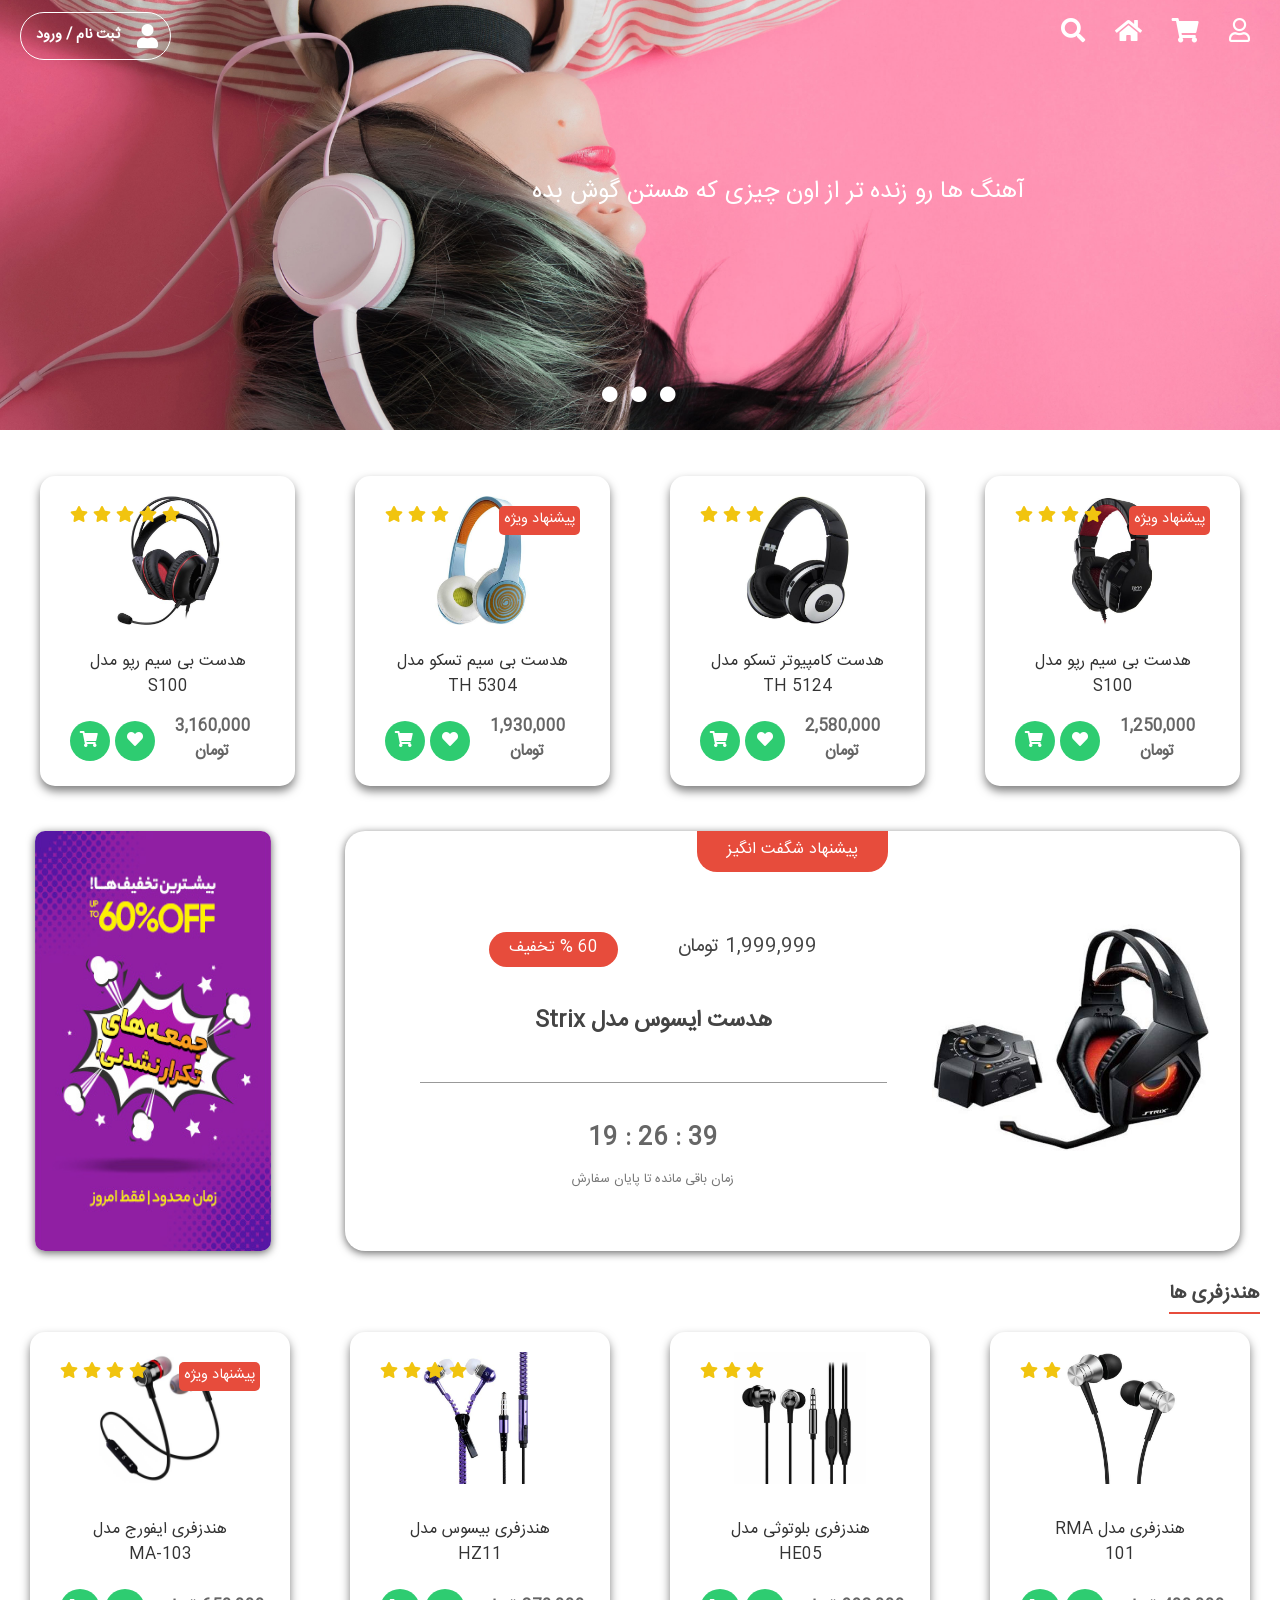
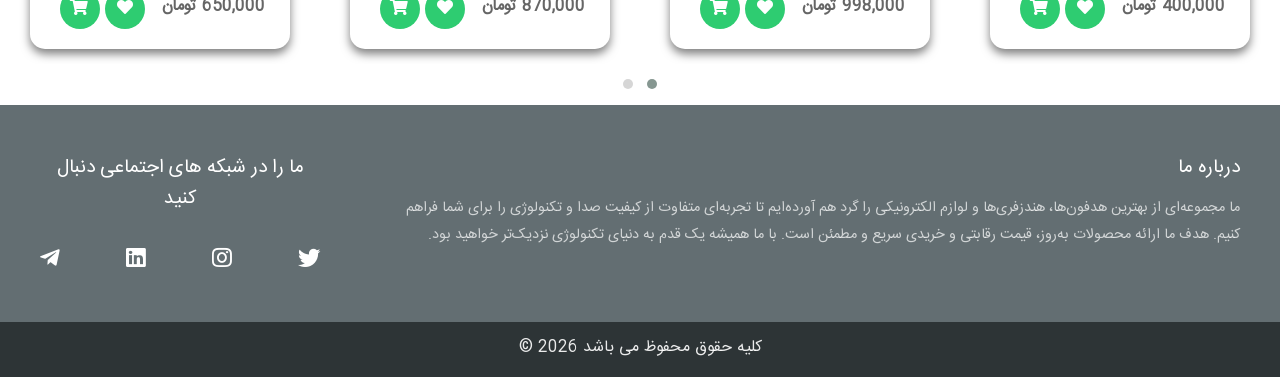
<file: index.html>
<!doctype html>
<html lang="en">
  <head>
    <meta charset="UTF-8" />
    <meta name="viewport" content="width=device-width, initial-scale=1.0" />
    <title>Ecommerce-website</title>
    <link rel="stylesheet" href="./css/home.css" />
    <link rel="stylesheet" href="./css/main.css" />
    <link
      rel="stylesheet"
      href="https://cdnjs.cloudflare.com/ajax/libs/font-awesome/5.11.2/css/all.css"
    />
    <link
      rel="stylesheet"
      href="https://cdnjs.cloudflare.com/ajax/libs/animate.css/4.1.1/animate.min.css"
    />
    <link rel="stylesheet" href="./css/owl.carousel.min.css" />
    <link rel="stylesheet" href="./css/owl.theme.default.min.css" />
  </head>
  <body>
    <header>
      <nav>
        <div class="nav-right">
          <a href="#profile"><i class="far fa-user"></i></a>
          <a href="#shopping"><i class="fas fa-shopping-cart"></i></a>
          <a href=""><i class="fas fa-home"></i></a>
          <a href="#search"><i class="fas fa-search"></i></a>
        </div>
        <div class="nav-left">
          <div class="register-login-btn">
            <i class="fas fa-user"></i>
            <a href="login.html">ثبت نام / ورود</a>
          </div>
        </div>
      </nav>
      <section class="slider">
        <div class="slides">
          <div class="item active" id="slide1">
            <img src="./images/s1.jpg" alt="" />
            <span>آهنگ ها رو زنده تر از اون چیزی که هستن گوش بده</span>
          </div>
          <div class="item" id="slide2">
            <img src="./images/s2.jpg" alt="" />
            <span style="color: white"
              >کیفیت صدایی که همیشه<br />
              دنبالش بودی اینجاست</span
            >
          </div>
          <div class="item" id="slide3">
            <img src="./images/s3.jpg" alt="" />
            <span>رویا هاتو با صدای بلند گوش بده</span>
          </div>
        </div>
        <div class="buttons">
          <i onclick="setSlide(0)" class="fas fa-circle"></i>
          <i onclick="setSlide(1)" class="fas fa-circle"></i>
          <i onclick="setSlide(2)" class="fas fa-circle"></i>
        </div>
      </section>
    </header>
    <main>
      <section class="products">
        <div class="shopping-card">
          <div class="img-sec">
            <img src="./images/p1.jpg" alt="" />
            <span class="hot-offer">پیشنهاد ویژه</span>
            <div class="stars">
              <i class="fas fa-star"></i>
              <i class="fas fa-star"></i>
              <i class="fas fa-star"></i>
              <i class="fas fa-star"></i>
            </div>
          </div>
          <div class="title">هدست بی سیم رپو مدل S100</div>
          <div class="buttons">
            <div class="right">
              <span class="price">1,250,000 تومان</span>
            </div>
            <div class="left">
              <div class="expand-btns">
                <a class="b-text" href="">علاقه</a>
                <a class="b-icon" href=""><i class="fas fa-heart"></i></a>
              </div>
              <div class="expand-btns">
                <a class="b-text" href="">خرید</a>
                <a class="b-icon" href=""
                  ><i class="fas fa-shopping-cart"></i
                ></a>
              </div>
            </div>
          </div>
        </div>
        <div class="shopping-card">
          <div class="img-sec">
            <img src="./images/p2.jpg" alt="" />
            <div class="stars">
              <i class="fas fa-star"></i>
              <i class="fas fa-star"></i>
              <i class="fas fa-star"></i>
            </div>
          </div>
          <div class="title">هدست کامپیوتر تسکو مدل TH 5124</div>
          <div class="buttons">
            <div class="right">
              <span class="price">2,580,000 تومان</span>
            </div>
            <div class="left">
              <div class="expand-btns">
                <a class="b-text" href="">علاقه</a>
                <a class="b-icon" href=""><i class="fas fa-heart"></i></a>
              </div>
              <div class="expand-btns">
                <a class="b-text" href="">خرید</a>
                <a class="b-icon" href=""
                  ><i class="fas fa-shopping-cart"></i
                ></a>
              </div>
            </div>
          </div>
        </div>
        <div class="shopping-card">
          <div class="img-sec">
            <img src="./images/p3.jpg" alt="" />
            <span class="hot-offer">پیشنهاد ویژه</span>
            <div class="stars">
              <i class="fas fa-star"></i>
              <i class="fas fa-star"></i>
              <i class="fas fa-star"></i>
            </div>
          </div>
          <div class="title">هدست بی سیم تسکو مدل TH 5304</div>
          <div class="buttons">
            <div class="right">
              <span class="price">1,930,000 تومان</span>
            </div>
            <div class="left">
              <div class="expand-btns">
                <a class="b-text" href="">علاقه</a>
                <a class="b-icon" href=""><i class="fas fa-heart"></i></a>
              </div>
              <div class="expand-btns">
                <a class="b-text" href="">خرید</a>
                <a class="b-icon" href=""
                  ><i class="fas fa-shopping-cart"></i
                ></a>
              </div>
            </div>
          </div>
        </div>
        <div class="shopping-card">
          <div class="img-sec">
            <img src="./images/p4.jpg" alt="" />
            <div class="stars">
              <i class="fas fa-star"></i>
              <i class="fas fa-star"></i>
              <i class="fas fa-star"></i>
              <i class="fas fa-star"></i>
              <i class="fas fa-star"></i>
            </div>
          </div>
          <div class="title">هدست بی سیم رپو مدل S100</div>
          <div class="buttons">
            <div class="right">
              <span class="price">3,160,000 تومان</span>
            </div>
            <div class="left">
              <div class="expand-btns">
                <a class="b-text" href="">علاقه</a>
                <a class="b-icon" href=""><i class="fas fa-heart"></i></a>
              </div>
              <div class="expand-btns">
                <a class="b-text" href="">خرید</a>
                <a class="b-icon" href=""
                  ><i class="fas fa-shopping-cart"></i
                ></a>
              </div>
            </div>
          </div>
        </div>
      </section>
      <section class="super-offer">
        <div class="super-offer-box">
          <span class="super-offer-box-title"> پیشنهاد شگفت انگیز </span>
          <div class="box-body">
            <div class="image-container">
              <img src="./images/super-product.jpg" alt="" />
              <div class="spesification">
                <div class="price-row">
                  <div class="price">1,999,999 تومان</div>
                  <div class="off">60 % تخفیف</div>
                </div>
                <div class="title">هدست ایسوس مدل Strix</div>
                <div class="counter-down">
                  <span id="seconds">40</span> : <span id="minutes">26</span> :
                  <span id="hours">19</span>
                </div>
                <div class="remaining-time">زمان باقی مانده تا پایان سفارش</div>
              </div>
            </div>
          </div>
        </div>
        <div class="banner">
          <img src="./images/friday.jpg" alt="" />
        </div>
      </section>
      <section class="carousel-list">
        <div class="title">
          <span>هندزفری ها</span>
        </div>
        <div id="owl-product" class="owl-carousel owl-theme">
          <div class="item">
            <div class="shopping-card">
              <div class="img-sec">
                <img src="./images/h1.jpg" alt="" />
                <span class="hot-offer">پیشنهاد ویژه</span>
                <div class="stars">
                  <i class="fas fa-star"></i>
                  <i class="fas fa-star"></i>
                  <i class="fas fa-star"></i>
                  <i class="fas fa-star"></i>
                </div>
              </div>
              <div class="title">هندزفری ایفورج مدل MA-103</div>
              <div class="buttons">
                <div class="right">
                  <span class="price">650,000 تومان</span>
                </div>
                <div class="left">
                  <div class="expand-btns">
                    <a class="b-text" href="">علاقه</a>
                    <a class="b-icon" href=""><i class="fas fa-heart"></i></a>
                  </div>
                  <div class="expand-btns">
                    <a class="b-text" href="">خرید</a>
                    <a class="b-icon" href=""
                      ><i class="fas fa-shopping-cart"></i
                    ></a>
                  </div>
                </div>
              </div>
            </div>
          </div>
          <div class="item">
            <div class="shopping-card">
              <div class="img-sec">
                <img src="./images/h2.jpg" alt="" />
                <div class="stars">
                  <i class="fas fa-star"></i>
                  <i class="fas fa-star"></i>
                  <i class="fas fa-star"></i>
                  <i class="fas fa-star"></i>
                </div>
              </div>
              <div class="title">هندزفری بیسوس مدل HZ11</div>
              <div class="buttons">
                <div class="right">
                  <span class="price">870,000 تومان</span>
                </div>
                <div class="left">
                  <div class="expand-btns">
                    <a class="b-text" href="">علاقه</a>
                    <a class="b-icon" href=""><i class="fas fa-heart"></i></a>
                  </div>
                  <div class="expand-btns">
                    <a class="b-text" href="">خرید</a>
                    <a class="b-icon" href=""
                      ><i class="fas fa-shopping-cart"></i
                    ></a>
                  </div>
                </div>
              </div>
            </div>
          </div>
          <div class="item">
            <div class="shopping-card">
              <div class="img-sec">
                <img src="./images/h3.jpg" alt="" />
                <div class="stars">
                  <i class="fas fa-star"></i>
                  <i class="fas fa-star"></i>
                  <i class="fas fa-star"></i>
                </div>
              </div>
              <div class="title">هندزفری بلوتوثی مدل HE05</div>
              <div class="buttons">
                <div class="right">
                  <span class="price">998,000 تومان</span>
                </div>
                <div class="left">
                  <div class="expand-btns">
                    <a class="b-text" href="">علاقه</a>
                    <a class="b-icon" href=""><i class="fas fa-heart"></i></a>
                  </div>
                  <div class="expand-btns">
                    <a class="b-text" href="">خرید</a>
                    <a class="b-icon" href=""
                      ><i class="fas fa-shopping-cart"></i
                    ></a>
                  </div>
                </div>
              </div>
            </div>
          </div>
          <div class="item">
            <div class="shopping-card">
              <div class="img-sec">
                <img src="./images/h4.jpg" alt="" />
                <div class="stars">
                  <i class="fas fa-star"></i>
                  <i class="fas fa-star"></i>
                </div>
              </div>
              <div class="title">هندزفری مدل RMA 101</div>
              <div class="buttons">
                <div class="right">
                  <span class="price">400,000 تومان</span>
                </div>
                <div class="left">
                  <div class="expand-btns">
                    <a class="b-text" href="">علاقه</a>
                    <a class="b-icon" href=""><i class="fas fa-heart"></i></a>
                  </div>
                  <div class="expand-btns">
                    <a class="b-text" href="">خرید</a>
                    <a class="b-icon" href=""
                      ><i class="fas fa-shopping-cart"></i
                    ></a>
                  </div>
                </div>
              </div>
            </div>
          </div>
          <div class="item">
            <div class="shopping-card">
              <div class="img-sec">
                <img src="./images/h5.jpg" alt="" />
                <span class="hot-offer">پیشنهاد ویژه</span>
                <div class="stars">
                  <i class="fas fa-star"></i>
                  <i class="fas fa-star"></i>
                  <i class="fas fa-star"></i>
                  <i class="fas fa-star"></i>
                  <i class="fas fa-star"></i>
                </div>
              </div>
              <div class="title">هندزفری بیسیم مدل AirPods 3</div>
              <div class="buttons">
                <div class="right">
                  <span class="price">1,300,000 تومان</span>
                </div>
                <div class="left">
                  <div class="expand-btns">
                    <a class="b-text" href="">علاقه</a>
                    <a class="b-icon" href=""><i class="fas fa-heart"></i></a>
                  </div>
                  <div class="expand-btns">
                    <a class="b-text" href="">خرید</a>
                    <a class="b-icon" href=""
                      ><i class="fas fa-shopping-cart"></i
                    ></a>
                  </div>
                </div>
              </div>
            </div>
          </div>
          <div class="item">
            <div class="shopping-card">
              <div class="img-sec">
                <img src="./images/h6.jpg" alt="" />
                <span class="hot-offer">پیشنهاد ویژه</span>
                <div class="stars">
                  <i class="fas fa-star"></i>
                  <i class="fas fa-star"></i>
                  <i class="fas fa-star"></i>
                </div>
              </div>
              <div class="title">هندزفری هارمن مدل HiFi HD</div>
              <div class="buttons">
                <div class="right">
                  <span class="price">1,248,000 تومان</span>
                </div>
                <div class="left">
                  <div class="expand-btns">
                    <a class="b-text" href="">علاقه</a>
                    <a class="b-icon" href=""><i class="fas fa-heart"></i></a>
                  </div>
                  <div class="expand-btns">
                    <a class="b-text" href="">خرید</a>
                    <a class="b-icon" href=""
                      ><i class="fas fa-shopping-cart"></i
                    ></a>
                  </div>
                </div>
              </div>
            </div>
          </div>
          <div class="item">
            <div class="shopping-card">
              <div class="img-sec">
                <img src="./images/h7.jpg" alt="" />
                <div class="stars">
                  <i class="fas fa-star"></i>
                  <i class="fas fa-star"></i>
                  <i class="fas fa-star"></i>
                  <i class="fas fa-star"></i>
                  <i class="fas fa-star"></i>
                </div>
              </div>
              <div class="title">هندزفری بلوتوثی مدل EAGLE</div>
              <div class="buttons">
                <div class="right">
                  <span class="price">1,765,000 تومان</span>
                </div>
                <div class="left">
                  <div class="expand-btns">
                    <a class="b-text" href="">علاقه</a>
                    <a class="b-icon" href=""><i class="fas fa-heart"></i></a>
                  </div>
                  <div class="expand-btns">
                    <a class="b-text" href="">خرید</a>
                    <a class="b-icon" href=""
                      ><i class="fas fa-shopping-cart"></i
                    ></a>
                  </div>
                </div>
              </div>
            </div>
          </div>
        </div>
      </section>
    </main>
    <footer>
      <div class="row">
        <div class="right">
          <div class="title">درباره ما</div>
          <div class="description">
            ما مجموعه‌ای از بهترین هدفون‌ها، هندزفری‌ها و لوازم الکترونیکی را
            گرد هم آورده‌ایم تا تجربه‌ای متفاوت از کیفیت صدا و تکنولوژی را برای
            شما فراهم کنیم. هدف ما ارائه محصولات به‌روز، قیمت رقابتی و خریدی
            سریع و مطمئن است. با ما همیشه یک قدم به دنیای تکنولوژی نزدیک‌تر
            خواهید بود.
          </div>
        </div>
        <div class="left">
          <div class="title">ما را در شبکه های اجتماعی دنبال کنید</div>
          <div class="socials">
            <a href=""><i class="fab fa-twitter"></i></a>
            <a href=""><i class="fab fa-instagram"></i></a>
            <a href=""><i class="fab fa-linkedin"></i></a>
            <a href=""><i class="fab fa-telegram-plane"></i></a>
          </div>
        </div>
      </div>
      <div class="bottom">کلیه حقوق محفوظ می باشد 2026 ©</div>
    </footer>
    <script src="./js/main.js"></script>
    <script
      src="https://code.jquery.com/jquery-3.4.1.min.js"
      integrity="sha256-CSXorXvZcTkaix6Yvo6HppcZGetbYMGWSFlBw8HfCJo="
      crossorigin="anonymous"
    ></script>
    <script src="./js/owl-jquery.js"></script>
    <script src="./js/owl.carousel.min.js"></script>
  </body>
</html>
</file>
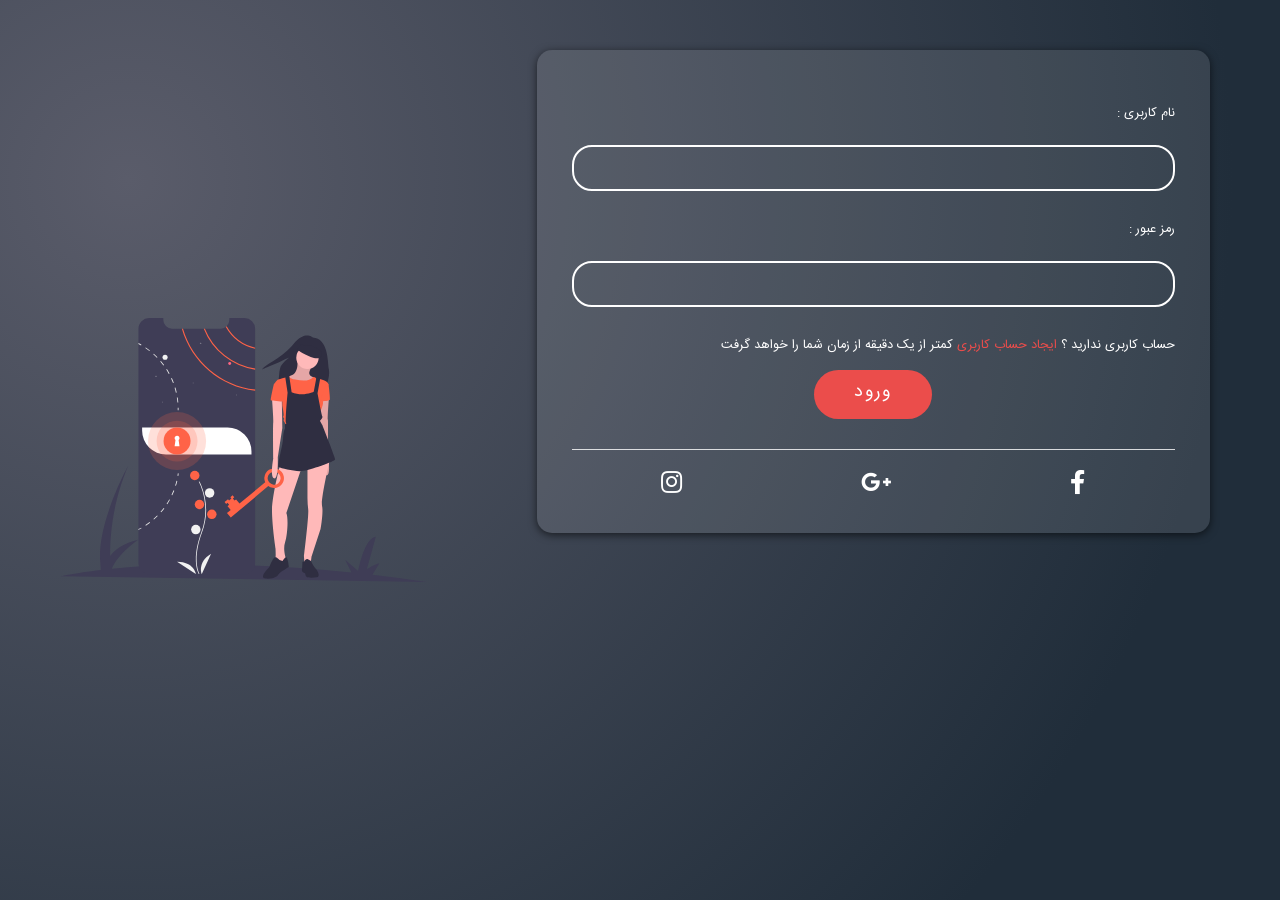
<file: login.html>
<!doctype html>
<html lang="en">
  <head>
    <meta charset="UTF-8" />
    <meta name="viewport" content="width=device-width, initial-scale=1.0" />
    <link rel="stylesheet" href="./css/main.css" />
    <link rel="stylesheet" href="./css/login.css" />
    <link
      rel="stylesheet"
      href="https://cdnjs.cloudflare.com/ajax/libs/font-awesome/5.11.2/css/all.css"
    />
    <meta http-equiv="X-UA-Compatible" content="ie=edge" />
    <title>login</title>
  </head>
  <body>
    <main>
      <div class="container">
        <div class="login-box">
          <div class="form-box">
            <form action="">
              <div class="input-group">
                <label for="">نام کاربری :</label>
                <input type="text" />
              </div>
              <div class="input-group">
                <label for="">رمز عبور :</label>
                <input type="text" />
              </div>
              <p class="auth-prompt">
                حساب کاربری ندارید ؟
                <a href="">ایجاد حساب کاربری</a>
                کمتر از یک دقیقه از زمان شما را خواهد گرفت
              </p>
              <div class="submit-btn-container">
                <input value="ورود" type="submit" />
              </div>
            </form>
            <div class="social-auth">
              <a href=""><i class="fab fa-facebook-f"></i></a>
              <a href=""><i class="fab fa-google-plus-g"></i></a>
              <a href=""><i class="fab fa-instagram"></i></a>
            </div>
          </div>
        </div>
        <div class="login-img-container">
          <img src="./images/login.svg" alt="" />
        </div>
      </div>
    </main>
  </body>
</html>
</file>
<file: css/home.css>
header {
  font-size: 1em;
}

/* navigation bar section  */

nav {
  display: flex;
  justify-content: space-between;
  padding: 8px 15px;
  font-size: 1em;
  position: absolute;
  top: 0;
  width: 100%;
  z-index: 1000;
}

.nav-right {
  display: flex;
  align-items: center;
}

.nav-right a {
  color: white;
  padding: 10px 10px;
  margin: 0px 5px;
  font-size: clamp(0.8em, 2vw, 1.5em);
}

@media (max-width: 576px) {
  .nav-right {
    flex-direction: column;
  }
  .nav-right a {
    padding: 5px 5px;
  }
}

.nav-right a :hover {
  color: #666;
}

.nav-left :hover {
  background-color: #555;
  cursor: pointer;
}

.register-login-btn {
  border: 1px solid white;
  padding: 4px 5px;
  margin: 4px 5px;
  border-radius: 25px;
  display: flex;
  align-items: center;
  justify-content: center;
}

.register-login-btn i {
  margin: 7px;
  color: white;
  font-size: clamp(0.8em, 2vw, 1.5em);
}

.register-login-btn a {
  color: white;
  margin: 0px 10px;
  font-size: clamp(0.5em, 2vw, 0.9em);
  font-weight: bold;
}

@media (max-width: 576px) {
  .register-login-btn a {
    display: none;
  }
  .register-login-btn i {
    font-size: 0.8em;
  }
}

/* slider section  */

.slider {
  position: relative;
  font-size: 1em;
}

.slides .item {
  position: relative;
  display: none;
}

.slides .item img {
  width: 100%;
}

.slides .item span {
  position: absolute;
  color: white;
  right: 20%;
  top: 40%;
  font-size: clamp(0.5em, 2vw, 1.5em);
}

.slides .active {
  display: block;
  animation-name: fadeIn;
  animation-duration: 1s;
}
.slider .buttons {
  position: absolute;
  bottom: 30px;
  left: 47%;
  z-index: 1;
  font-size: clamp(0.5em, 2vw, 1em);
}

.slider .buttons i {
  color: white;
  margin-right: 8px;
  cursor: pointer;
}

.slider .buttons i:hover {
  color: rgba(255, 255, 255, 0.4);
}

/* products section  */

.products {
  padding: 20px 10px;
  font-size: 1em;
  display: grid;
  grid-template-columns: repeat(auto-fit, minmax(300px, 1fr));
}

.shopping-card {
  text-align: center;
  box-shadow: 0px 5px 10px 0px rgba(0, 0, 0, 0.5);
  margin: 15px 30px;
  border-radius: 15px;
  padding: 20px;
}

.shopping-card:hover {
  margin: 10px 25px;
  cursor: pointer;
}

.img-sec {
  position: relative;
}

.img-sec img {
  width: 60%;
}

.img-sec .hot-offer {
  background-color: #e74c3c;
  color: white;
  padding: 3px 5px;
  border-radius: 5px;
  position: absolute;
  right: 10px;
  top: 10px;
  font-size: 0.9em;
}

.img-sec .stars {
  position: absolute;
  left: 10px;
  top: 10px;
  color: #f1c40f;
}

.shopping-card .title {
  color: #333;
  margin: 15px;
}

.shopping-card .buttons {
  display: flex;
  justify-content: space-between;
  align-items: center;
  padding: 0px 5px;
}

.shopping-card .buttons .right .price {
  color: #666;
  font-weight: bold;
}

.shopping-card .buttons .left {
  display: flex;
}

.expand-btns {
  display: flex;
  margin-left: 5px;
  align-items: center;
  justify-content: space-between;
  background-color: #2ecc71;
  color: white;
  width: 40px;
  padding: 5px 12px;
  border-radius: 20px;
  transition: 0.5s;
}

.expand-btns:hover {
  width: 100px;
}

.expand-btns:hover .b-text {
  display: block;
}

.expand-btns .b-text {
  display: none;
  color: white;
}

.expand-btns .b-icon {
  color: white;
  padding-top: 5px;
}

/* super offer section  */

.super-offer {
  padding: 10px 30px;
  font-size: 1em;
  display: grid;
  grid-template-columns: 3fr 1fr;
}

@media (max-width: 960px) {
  .super-offer {
    grid-template-columns: 1fr;
    gap: 40px;
  }
}

.super-offer-box {
  text-align: center;
  box-shadow: 0px 2px 8px 0px rgba(0, 0, 0, 0.6);
  border-radius: 20px;
  margin: 0px 10px;
}

.super-offer-box-title {
  background-color: #e74c3c;
  color: white;
  padding: 8px 30px;
  display: inline-block;
  border-bottom-right-radius: 20px;
  border-bottom-left-radius: 20px;
}

.box-body .image-container {
  display: grid;
  grid-template-columns: 1fr 2fr;
  text-align: center;
  padding: 30px;
}

@media (max-width: 768px) {
  .box-body .image-container {
    display: flex;
    flex-direction: column;
  }
}

.image-container img {
  width: 100%;
}

.spesification {
  padding: 30px 5px;
}

.spesification .price-row {
  display: flex;
  justify-content: center;
  align-items: center;
}

.price-row .price {
  margin-left: 60px;
  color: #444;
  font-size: 1.2em;
}

.price-row .off {
  color: white;
  background-color: #e74c3c;
  padding: 5px 20px;
  border-radius: 25px;
}

.spesification .title {
  margin: 40px 0px;
  font-weight: bold;
  color: #444;
  font-size: 1.4em;
  cursor: pointer;
}

.counter-down {
  border-top: 1px solid rgba(0, 0, 0, 0.4);
  margin: 10px 40px;
  padding-top: 40px;
  font-weight: bold;
  color: #666;
  font-size: 1.5em;
}

.remaining-time {
  color: #777;
  font-size: 0.8em;
}

.banner {
  text-align: left;
  padding: 0px 5px;
}

.banner img {
  border-radius: 10px;
  box-shadow: 0px 2px 8px 0px rgba(0, 0, 0, 0.6);
  width: 80%;
  height: 100%;
}

/* carousel section */

.carousel-list img {
  width: 60% !important ;
  margin: auto;
}

.owl-carousel .item {
  display: grid;
  grid-template-columns: repeat(auto-fit, minmax(250px, 3fr));
}

.owl-stage-outer {
  direction: ltr;
}

.carousel-list .title {
  padding: 20px 20px;
  padding-bottom: 5px;
}

.carousel-list .title span {
  font-size: 1.2em;
  font-weight: bold;
  color: #444;
  border-bottom: 2px solid #e74c3c;
}

/* footer section */

footer {
  background-color: #636e72;
  font-size: 1em;
}

footer .row {
  display: flex;
  justify-content: space-around;
}

.row .right {
  padding: 40px;
  flex: 9;
}

.row .right .title {
  padding: 10px 0px;
  color: white;
  font-size: 1.2em;
}

.row .right .description {
  color: rgba(255, 255, 255, 0.7);
  line-height: 1.9em;
  font-size: 0.9em;
}

.row .left {
  padding: 40px;
  flex: 3;
}

.row .left .title {
  text-align: center;
  padding: 10px 0px;
  font-size: 1.2em;
  color: white;
}

.row .left .socials {
  display: flex;
  justify-content: space-between;
  margin-top: 20px;
}

@media (max-width: 576px) {
  .row .left .socials {
    flex-direction: column;
    align-items: center;
  }
}

.row .left .socials a {
  color: white;
  font-size: 1.4em;
}

footer .bottom {
  background-color: #2d3436;
  text-align: center;
  vertical-align: baseline;
  padding: 15px;
  color: rgba(255, 255, 255, 0.9);
}
</file>
<file: css/main.css>
@font-face {
  font-family: iran;
  src: url(../font/iran.ttf);
}

* {
  direction: rtl;
  font-family: iran;
  box-sizing: border-box;
}

body {
  font-size: 16px;
  margin: 0px;
}

a {
  text-decoration: none;
}
</file>
<file: css/login.css>
.container {
  display: flex;
  background: radial-gradient(
    circle farthest-corner at 10% 20%,
    rgba(90, 92, 106, 1) 0%,
    rgba(32, 45, 58, 1) 81.3%
  );
  padding: 0px 10px;
}

@media (max-width: 960px) {
  .container {
    flex-direction: column;
    gap: 40px;
  }
}

.login-box {
  height: 100vh;
  padding: 30px;
  flex: 2;
}

.form-box {
  font-size: 0.8em;
  box-shadow: 0px 2px 8px 0px rgba(0, 0, 0, 0.6);
  border-radius: 15px;
  background-color: rgba(255, 255, 255, 0.1);
  padding: 25px 35px;
  color: white;
  margin: 20px 30px;
}

.input-group {
  margin: 30px 0px;
}

.input-group label {
  display: block;
}

.input-group input {
  border-radius: 20px;
  background: none;
  border: 2px solid white;
  margin-top: 20px;
  padding: 10px;
  color: white;
  width: 100%;
  outline: none;
}

.auth-prompt a {
  color: #eb4d4b;
}

.submit-btn-container {
  text-align: center;
}

.submit-btn-container input {
  border: none;
  border-radius: 35px;
  background-color: #eb4d4b;
  color: white;
  padding: 10px 40px;
  font-size: 1.4em;
  letter-spacing: 2px;
  cursor: pointer;
}

.social-auth {
  display: flex;
  justify-content: space-around;
  border-top: 1px solid rgba(255, 255, 255, 0.8);
  margin-top: 30px;
  padding-top: 20px;
}

.social-auth a {
  color: white;
  font-size: 1.9em;
}

.login-img-container {
  display: flex;
  flex: 1;
  padding: 0px 50px;
}

.login-img-container img {
  width: 100%;
  justify-content: center;
  align-items: center;
}
</file>
